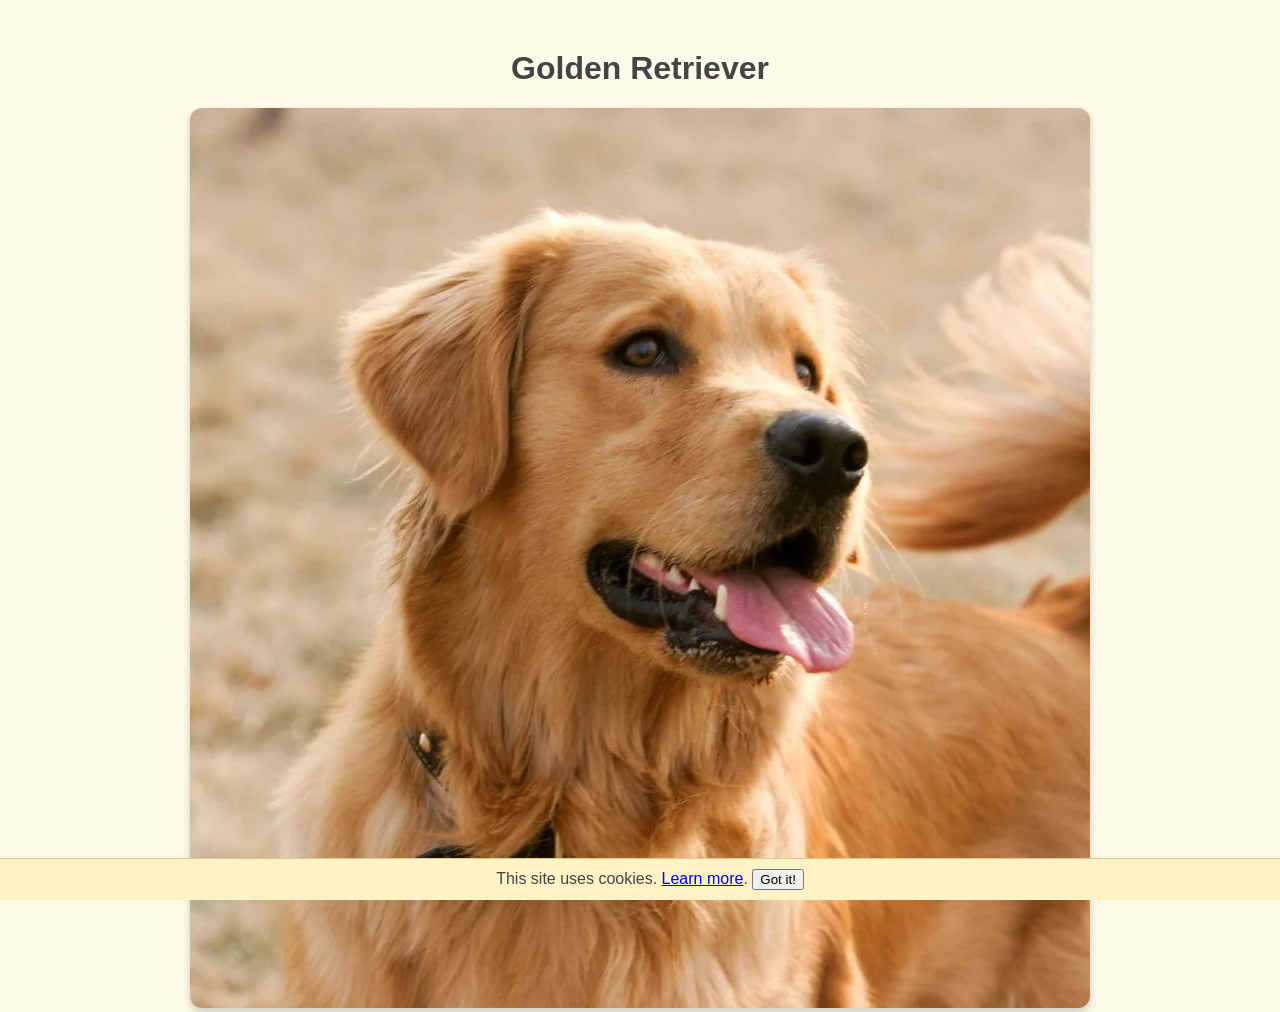
<file: index.html>
<!DOCTYPE html>
<html lang="en">
<head>
  <meta charset="UTF-8" />
  <meta name="viewport" content="width=device-width, initial-scale=1.0" />
  <title>Golden Retriever</title>
  <link rel="stylesheet" href="style.css" />
  <!-- Google Analytics -->
  <script async src="https://www.googletagmanager.com/gtag/js?id=G-XXXXXXXXXX"></script>
  <script>
    window.dataLayer = window.dataLayer || [];
    function gtag(){dataLayer.push(arguments);}
    gtag('js', new Date());
    gtag('config', 'G-8D6T0WS1SH');
  </script>
</head>
<body>
  <div class="cookie-banner" id="cookie-banner">
    This site uses cookies. <a href="privacy.html">Learn more</a>.
    <button onclick="acceptCookies()">Got it!</button>
  </div>

  <main>
    <h1>Golden Retriever</h1>
    <img src="images\golden-retriever.webp" alt="Golden Retriever" />
  </main>

  <script>
    function acceptCookies() {
      document.getElementById('cookie-banner').style.display = 'none';
      document.cookie = "acceptedCookies=true; path=/;";
    }
    if (document.cookie.includes("acceptedCookies=true")) {
      document.getElementById('cookie-banner').style.display = 'none';
    }
  </script>
</body>
</html>
</file>
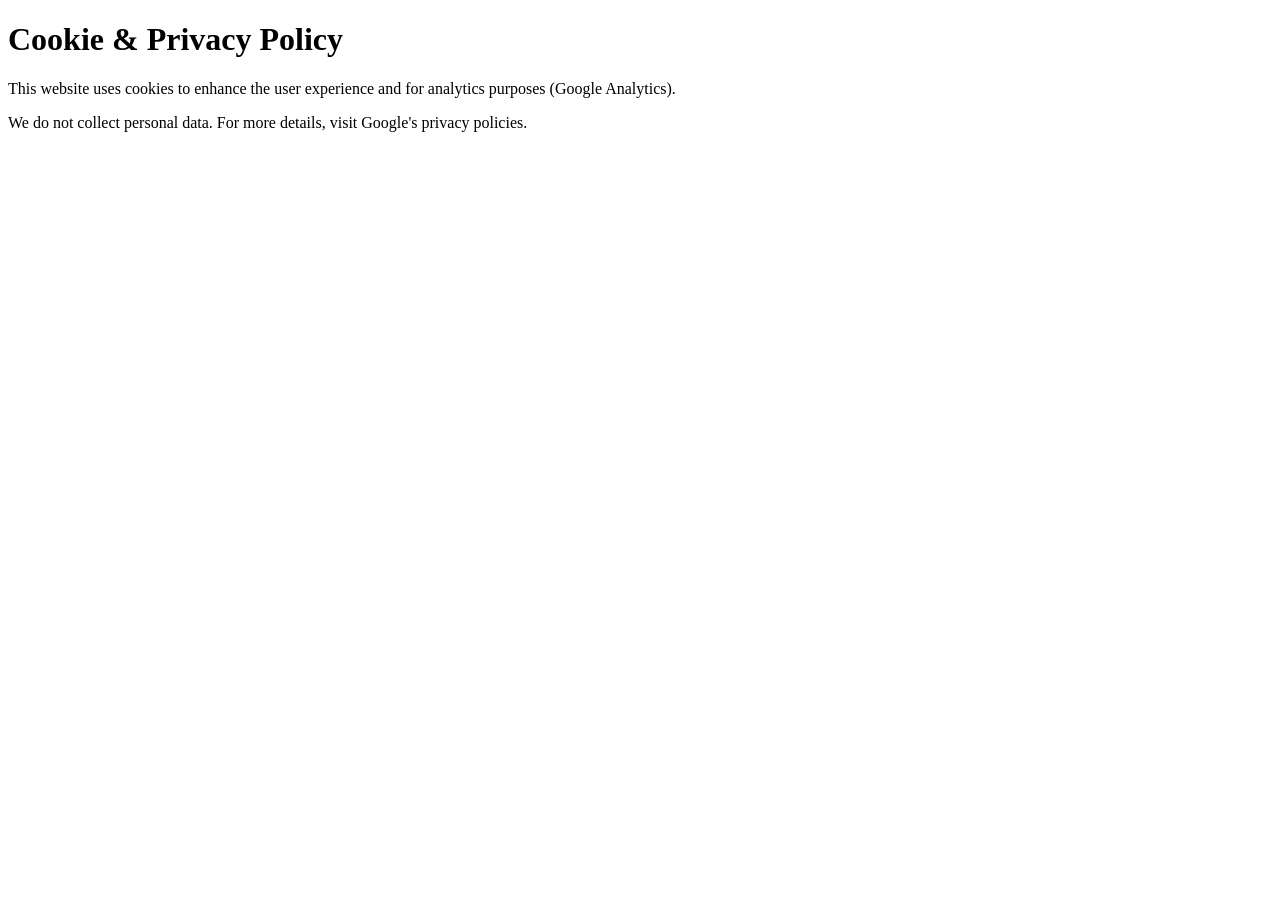
<file: privacy.html>
<!DOCTYPE html>
<html lang="en">
<head>
  <meta charset="UTF-8" />
  <title>Cookie & Privacy Policy</title>
</head>
<body>
  <h1>Cookie & Privacy Policy</h1>
  <p>This website uses cookies to enhance the user experience and for analytics purposes (Google Analytics).</p>
  <p>We do not collect personal data. For more details, visit Google's privacy policies.</p>
</body>
</html>
</file>
<file: style.css>
body {
    font-family: Arial, sans-serif;
    text-align: center;
    background: #fffbea;
    color: #444;
    margin: 0;
    padding: 0;
  }
  
  main {
    margin-top: 50px;
  }
  
  img {
    max-width: 90%;
    height: auto;
    border-radius: 12px;
    box-shadow: 0 4px 8px rgba(0,0,0,0.2);
  }
  
  .cookie-banner {
    background: #fef3c7;
    padding: 10px;
    position: fixed;
    bottom: 0;
    width: 100%;
    border-top: 1px solid #e0c97d;
    text-align: center;
  }
</file>
